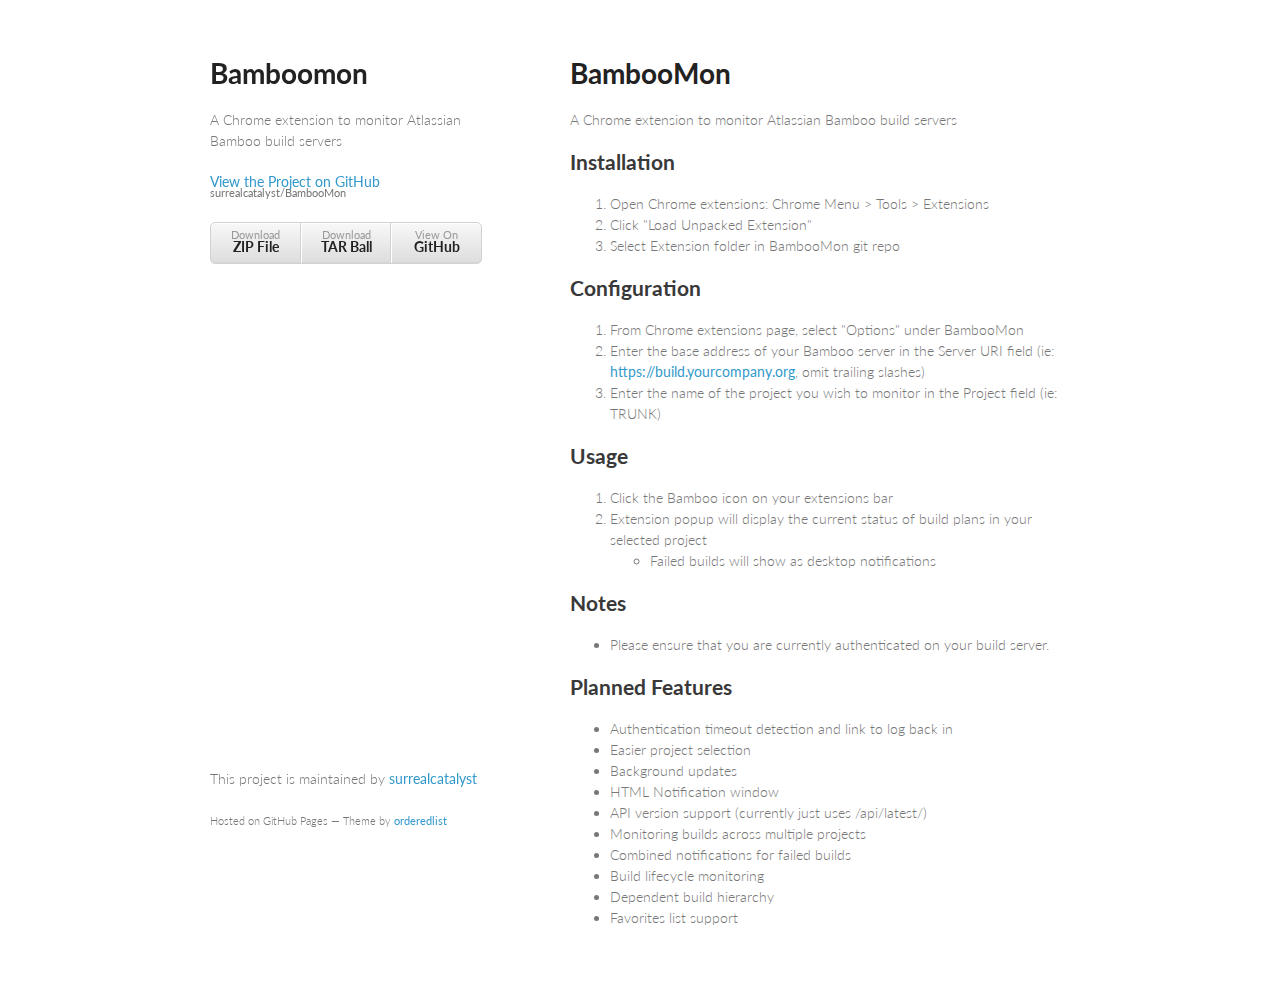
<file: index.html>
<!doctype html>
<html>
  <head>
    <meta charset="utf-8">
    <meta http-equiv="X-UA-Compatible" content="chrome=1">
    <title>Bamboomon by surrealcatalyst</title>

    <link rel="stylesheet" href="stylesheets/styles.css">
    <link rel="stylesheet" href="stylesheets/pygment_trac.css">
    <meta name="viewport" content="width=device-width, initial-scale=1, user-scalable=no">
    <!--[if lt IE 9]>
    <script src="//html5shiv.googlecode.com/svn/trunk/html5.js"></script>
    <![endif]-->
  </head>
  <body>
    <div class="wrapper">
      <header>
        <h1>Bamboomon</h1>
        <p>A Chrome extension to monitor Atlassian Bamboo build servers</p>

        <p class="view"><a href="https://github.com/surrealcatalyst/BambooMon">View the Project on GitHub <small>surrealcatalyst/BambooMon</small></a></p>


        <ul>
          <li><a href="https://github.com/surrealcatalyst/BambooMon/zipball/master">Download <strong>ZIP File</strong></a></li>
          <li><a href="https://github.com/surrealcatalyst/BambooMon/tarball/master">Download <strong>TAR Ball</strong></a></li>
          <li><a href="https://github.com/surrealcatalyst/BambooMon">View On <strong>GitHub</strong></a></li>
        </ul>
      </header>
      <section>
        <h1>BambooMon</h1>

<p>A Chrome extension to monitor Atlassian Bamboo build servers</p>

<h2>Installation</h2>

<ol>
<li>Open Chrome extensions: Chrome Menu &gt; Tools &gt; Extensions</li>
<li>Click "Load Unpacked Extension"</li>
<li>Select Extension folder in BambooMon git repo</li>
</ol><h2>Configuration</h2>

<ol>
<li>From Chrome extensions page, select "Options" under BambooMon</li>
<li>Enter the base address of your Bamboo server in the Server URI field (ie: <a href="https://build.yourcompany.org">https://build.yourcompany.org</a>, omit trailing slashes)</li>
<li>Enter the name of the project you wish to monitor in the Project field (ie: TRUNK)</li>
</ol><h2>Usage</h2>

<ol>
<li>Click the Bamboo icon on your extensions bar</li>
<li>Extension popup will display the current status of build plans in your selected project

<ul>
<li>Failed builds will show as desktop notifications</li>
</ul>
</li>
</ol><h2>Notes</h2>

<ul>
<li>Please ensure that you are currently authenticated on your build server.</li>
</ul><h2>Planned Features</h2>

<ul>
<li>Authentication timeout detection and link to log back in</li>
<li>Easier project selection</li>
<li>Background updates</li>
<li>HTML Notification window</li>
<li>API version support (currently just uses /api/latest/)</li>
<li>Monitoring builds across multiple projects </li>
<li>Combined notifications for failed builds</li>
<li>Build lifecycle monitoring</li>
<li>Dependent build hierarchy</li>
<li>Favorites list support</li>
</ul>
      </section>
      <footer>
        <p>This project is maintained by <a href="https://github.com/surrealcatalyst">surrealcatalyst</a></p>
        <p><small>Hosted on GitHub Pages &mdash; Theme by <a href="https://github.com/orderedlist">orderedlist</a></small></p>
      </footer>
    </div>
    <script src="javascripts/scale.fix.js"></script>
              <script type="text/javascript">
            var gaJsHost = (("https:" == document.location.protocol) ? "https://ssl." : "http://www.");
            document.write(unescape("%3Cscript src='" + gaJsHost + "google-analytics.com/ga.js' type='text/javascript'%3E%3C/script%3E"));
          </script>
          <script type="text/javascript">
            try {
              var pageTracker = _gat._getTracker("UA-26403089-3");
            pageTracker._trackPageview();
            } catch(err) {}
          </script>

  </body>
</html>
</file>
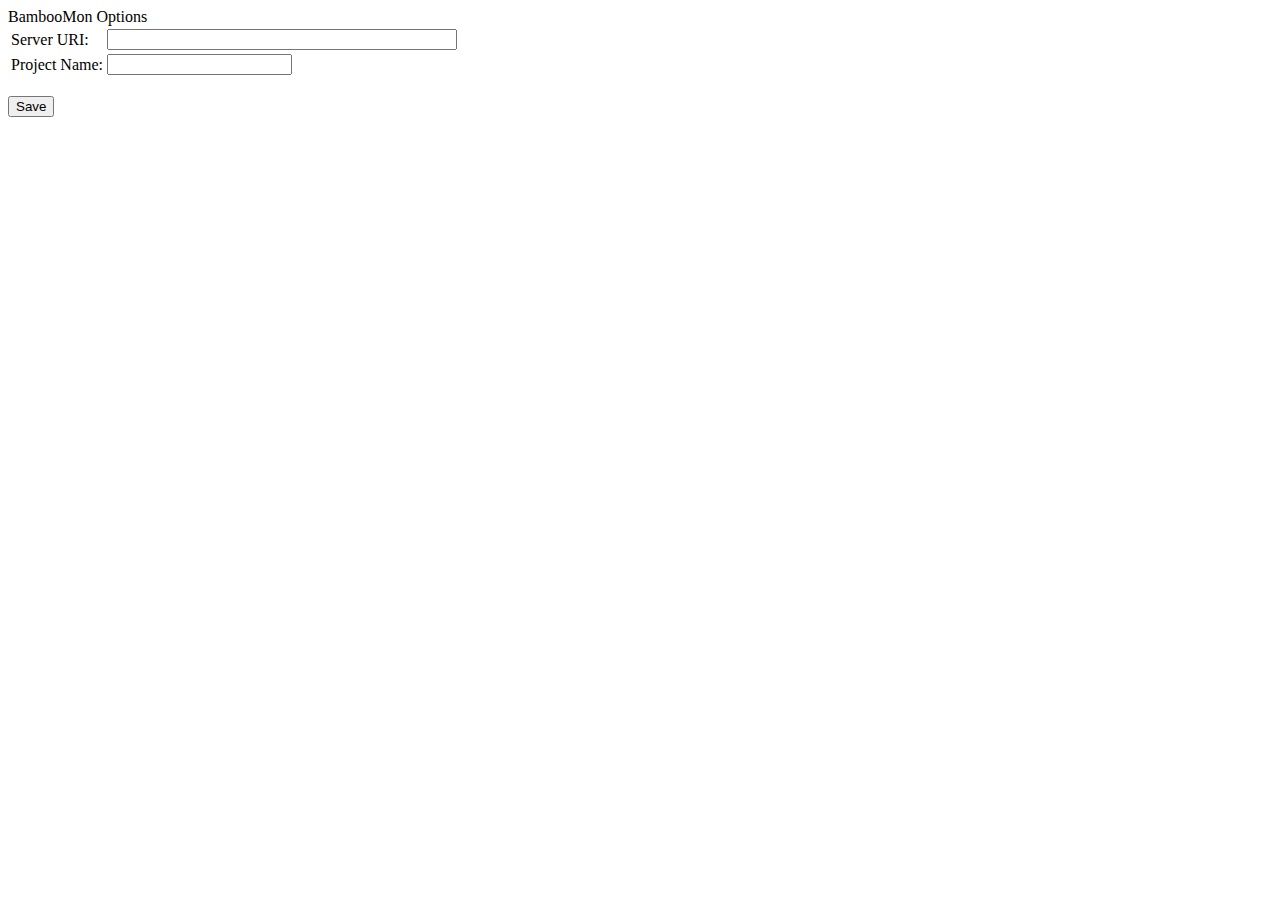
<file: options.html>
<html>
	<head>BambooMon Options</head>

	<body>
		<table>
			<tr>
				<td>Server URI: </td>
				<td><input id="server" style="width:350px" /></td>
			</tr>
			<tr>
				<td>Project Name: </td>
				<td><input id="project" /></td>
			</tr>
		</table>
		<br/>
		<div id="status"></div>
		<button id="save">Save</button>
	</body>
	<script src="js/options.js"></script>
</html>
</file>
<file: stylesheets/styles.css>
@import url(https://fonts.googleapis.com/css?family=Lato:300italic,700italic,300,700);

body {
  padding:50px;
  font:14px/1.5 Lato, "Helvetica Neue", Helvetica, Arial, sans-serif;
  color:#777;
  font-weight:300;
}

h1, h2, h3, h4, h5, h6 {
  color:#222;
  margin:0 0 20px;
}

p, ul, ol, table, pre, dl {
  margin:0 0 20px;
}

h1, h2, h3 {
  line-height:1.1;
}

h1 {
  font-size:28px;
}

h2 {
  color:#393939;
}

h3, h4, h5, h6 {
  color:#494949;
}

a {
  color:#39c;
  font-weight:400;
  text-decoration:none;
}

a small {
  font-size:11px;
  color:#777;
  margin-top:-0.6em;
  display:block;
}

.wrapper {
  width:860px;
  margin:0 auto;
}

blockquote {
  border-left:1px solid #e5e5e5;
  margin:0;
  padding:0 0 0 20px;
  font-style:italic;
}

code, pre {
  font-family:Monaco, Bitstream Vera Sans Mono, Lucida Console, Terminal;
  color:#333;
  font-size:12px;
}

pre {
  padding:8px 15px;
  background: #f8f8f8;  
  border-radius:5px;
  border:1px solid #e5e5e5;
  overflow-x: auto;
}

table {
  width:100%;
  border-collapse:collapse;
}

th, td {
  text-align:left;
  padding:5px 10px;
  border-bottom:1px solid #e5e5e5;
}

dt {
  color:#444;
  font-weight:700;
}

th {
  color:#444;
}

img {
  max-width:100%;
}

header {
  width:270px;
  float:left;
  position:fixed;
}

header ul {
  list-style:none;
  height:40px;
  
  padding:0;
  
  background: #eee;
  background: -moz-linear-gradient(top, #f8f8f8 0%, #dddddd 100%);
  background: -webkit-gradient(linear, left top, left bottom, color-stop(0%,#f8f8f8), color-stop(100%,#dddddd));
  background: -webkit-linear-gradient(top, #f8f8f8 0%,#dddddd 100%);
  background: -o-linear-gradient(top, #f8f8f8 0%,#dddddd 100%);
  background: -ms-linear-gradient(top, #f8f8f8 0%,#dddddd 100%);
  background: linear-gradient(top, #f8f8f8 0%,#dddddd 100%);
  
  border-radius:5px;
  border:1px solid #d2d2d2;
  box-shadow:inset #fff 0 1px 0, inset rgba(0,0,0,0.03) 0 -1px 0;
  width:270px;
}

header li {
  width:89px;
  float:left;
  border-right:1px solid #d2d2d2;
  height:40px;
}

header ul a {
  line-height:1;
  font-size:11px;
  color:#999;
  display:block;
  text-align:center;
  padding-top:6px;
  height:40px;
}

strong {
  color:#222;
  font-weight:700;
}

header ul li + li {
  width:88px;
  border-left:1px solid #fff;
}

header ul li + li + li {
  border-right:none;
  width:89px;
}

header ul a strong {
  font-size:14px;
  display:block;
  color:#222;
}

section {
  width:500px;
  float:right;
  padding-bottom:50px;
}

small {
  font-size:11px;
}

hr {
  border:0;
  background:#e5e5e5;
  height:1px;
  margin:0 0 20px;
}

footer {
  width:270px;
  float:left;
  position:fixed;
  bottom:50px;
}

@media print, screen and (max-width: 960px) {
  
  div.wrapper {
    width:auto;
    margin:0;
  }
  
  header, section, footer {
    float:none;
    position:static;
    width:auto;
  }
  
  header {
    padding-right:320px;
  }
  
  section {
    border:1px solid #e5e5e5;
    border-width:1px 0;
    padding:20px 0;
    margin:0 0 20px;
  }
  
  header a small {
    display:inline;
  }
  
  header ul {
    position:absolute;
    right:50px;
    top:52px;
  }
}

@media print, screen and (max-width: 720px) {
  body {
    word-wrap:break-word;
  }
  
  header {
    padding:0;
  }
  
  header ul, header p.view {
    position:static;
  }
  
  pre, code {
    word-wrap:normal;
  }
}

@media print, screen and (max-width: 480px) {
  body {
    padding:15px;
  }
  
  header ul {
    display:none;
  }
}

@media print {
  body {
    padding:0.4in;
    font-size:12pt;
    color:#444;
  }
}
</file>
<file: stylesheets/pygment_trac.css>
.highlight  { background: #ffffff; }
.highlight .c { color: #999988; font-style: italic } /* Comment */
.highlight .err { color: #a61717; background-color: #e3d2d2 } /* Error */
.highlight .k { font-weight: bold } /* Keyword */
.highlight .o { font-weight: bold } /* Operator */
.highlight .cm { color: #999988; font-style: italic } /* Comment.Multiline */
.highlight .cp { color: #999999; font-weight: bold } /* Comment.Preproc */
.highlight .c1 { color: #999988; font-style: italic } /* Comment.Single */
.highlight .cs { color: #999999; font-weight: bold; font-style: italic } /* Comment.Special */
.highlight .gd { color: #000000; background-color: #ffdddd } /* Generic.Deleted */
.highlight .gd .x { color: #000000; background-color: #ffaaaa } /* Generic.Deleted.Specific */
.highlight .ge { font-style: italic } /* Generic.Emph */
.highlight .gr { color: #aa0000 } /* Generic.Error */
.highlight .gh { color: #999999 } /* Generic.Heading */
.highlight .gi { color: #000000; background-color: #ddffdd } /* Generic.Inserted */
.highlight .gi .x { color: #000000; background-color: #aaffaa } /* Generic.Inserted.Specific */
.highlight .go { color: #888888 } /* Generic.Output */
.highlight .gp { color: #555555 } /* Generic.Prompt */
.highlight .gs { font-weight: bold } /* Generic.Strong */
.highlight .gu { color: #800080; font-weight: bold; } /* Generic.Subheading */
.highlight .gt { color: #aa0000 } /* Generic.Traceback */
.highlight .kc { font-weight: bold } /* Keyword.Constant */
.highlight .kd { font-weight: bold } /* Keyword.Declaration */
.highlight .kn { font-weight: bold } /* Keyword.Namespace */
.highlight .kp { font-weight: bold } /* Keyword.Pseudo */
.highlight .kr { font-weight: bold } /* Keyword.Reserved */
.highlight .kt { color: #445588; font-weight: bold } /* Keyword.Type */
.highlight .m { color: #009999 } /* Literal.Number */
.highlight .s { color: #d14 } /* Literal.String */
.highlight .na { color: #008080 } /* Name.Attribute */
.highlight .nb { color: #0086B3 } /* Name.Builtin */
.highlight .nc { color: #445588; font-weight: bold } /* Name.Class */
.highlight .no { color: #008080 } /* Name.Constant */
.highlight .ni { color: #800080 } /* Name.Entity */
.highlight .ne { color: #990000; font-weight: bold } /* Name.Exception */
.highlight .nf { color: #990000; font-weight: bold } /* Name.Function */
.highlight .nn { color: #555555 } /* Name.Namespace */
.highlight .nt { color: #000080 } /* Name.Tag */
.highlight .nv { color: #008080 } /* Name.Variable */
.highlight .ow { font-weight: bold } /* Operator.Word */
.highlight .w { color: #bbbbbb } /* Text.Whitespace */
.highlight .mf { color: #009999 } /* Literal.Number.Float */
.highlight .mh { color: #009999 } /* Literal.Number.Hex */
.highlight .mi { color: #009999 } /* Literal.Number.Integer */
.highlight .mo { color: #009999 } /* Literal.Number.Oct */
.highlight .sb { color: #d14 } /* Literal.String.Backtick */
.highlight .sc { color: #d14 } /* Literal.String.Char */
.highlight .sd { color: #d14 } /* Literal.String.Doc */
.highlight .s2 { color: #d14 } /* Literal.String.Double */
.highlight .se { color: #d14 } /* Literal.String.Escape */
.highlight .sh { color: #d14 } /* Literal.String.Heredoc */
.highlight .si { color: #d14 } /* Literal.String.Interpol */
.highlight .sx { color: #d14 } /* Literal.String.Other */
.highlight .sr { color: #009926 } /* Literal.String.Regex */
.highlight .s1 { color: #d14 } /* Literal.String.Single */
.highlight .ss { color: #990073 } /* Literal.String.Symbol */
.highlight .bp { color: #999999 } /* Name.Builtin.Pseudo */
.highlight .vc { color: #008080 } /* Name.Variable.Class */
.highlight .vg { color: #008080 } /* Name.Variable.Global */
.highlight .vi { color: #008080 } /* Name.Variable.Instance */
.highlight .il { color: #009999 } /* Literal.Number.Integer.Long */

.type-csharp .highlight .k { color: #0000FF }
.type-csharp .highlight .kt { color: #0000FF }
.type-csharp .highlight .nf { color: #000000; font-weight: normal }
.type-csharp .highlight .nc { color: #2B91AF }
.type-csharp .highlight .nn { color: #000000 }
.type-csharp .highlight .s { color: #A31515 }
.type-csharp .highlight .sc { color: #A31515 }
</file>
